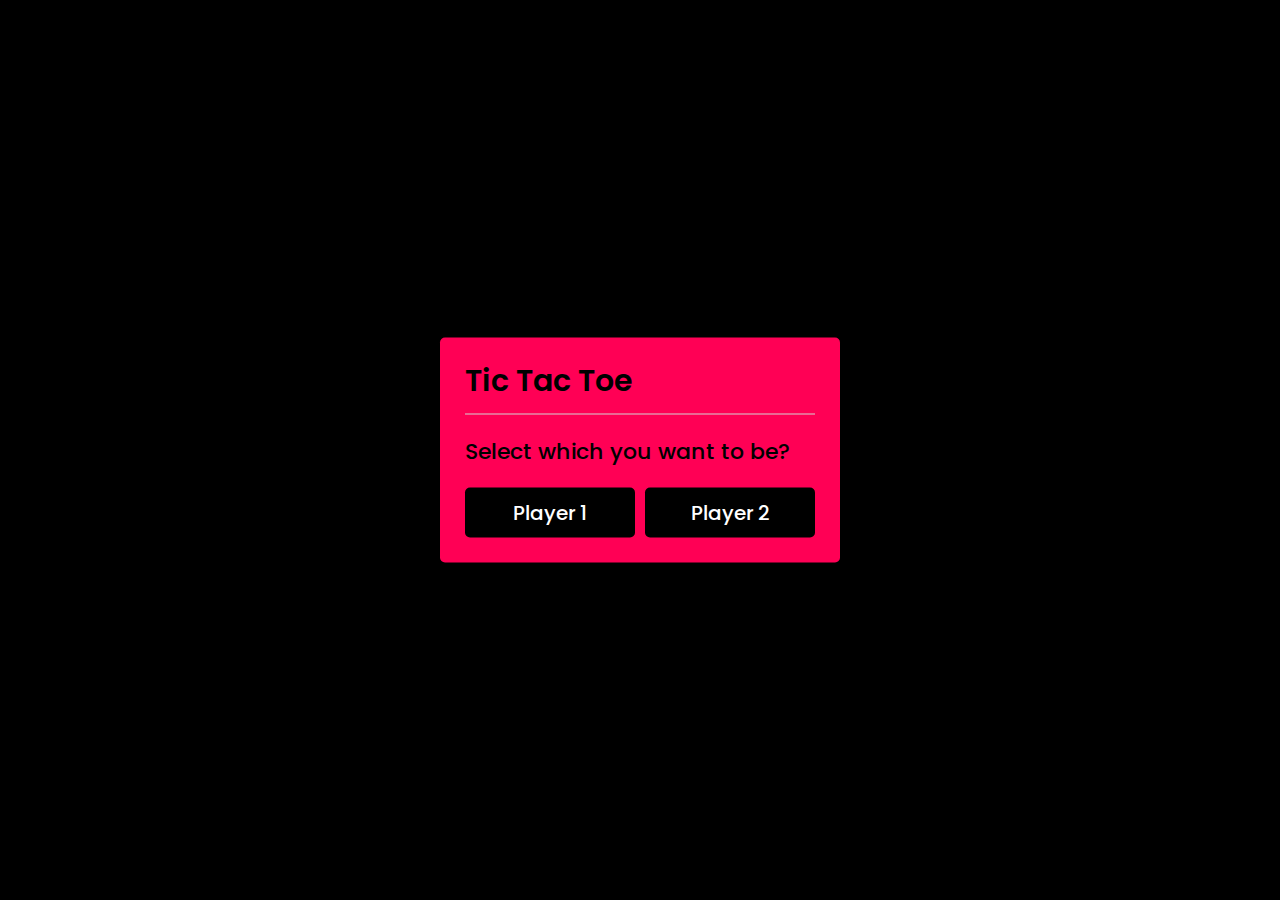
<file: Tic Tac Tou/index.html>
<!DOCTYPE html>
<!-- Created By CodingNepal - www.youtube.com/codingnepal || www.codingnepalweb.com -->
<html lang="en">
<head>
    <meta charset="UTF-8">
    <title>Tic Tac Toe Game | CodingNepal</title>
    <link rel="stylesheet" href="style.css">
    <link rel="stylesheet" href="https://cdnjs.cloudflare.com/ajax/libs/font-awesome/5.15.3/css/all.min.css"/>
</head>
<body>
  <!-- select box -->
  <div class="select-box">
    <header>Tic Tac Toe</header>
    <div class="content">
      <div class="title">Select which you want to be?</div>
      <div class="options">
        <button class="playerX">Player 1</button>
        <button class="playerO">Player 2</button>
      </div>
    </div>
  </div> 

  <!-- playboard section -->
  <div class="play-board">
    <div class="details">
      <div class="players">
        <span class="Xturn">X's Turn</span>
        <span class="Oturn">O's Turn</span>
        <div class="slider"></div>
      </div>
    </div>
    <div class="play-area">
      <section>
        <span class="box1"></span>
        <span class="box2"></span>
        <span class="box3"></span>
      </section>
      <section>
        <span class="box4"></span>
        <span class="box5"></span>
        <span class="box6"></span>
      </section>
      <section>
        <span class="box7"></span>
        <span class="box8"></span>
        <span class="box9"></span>
      </section>
    </div>
  </div>

  <!-- result box -->
  <div class="result-box">
    <div class="won-text"></div>
    <div class="btn"><button>Replay</button></div>
  </div>

  <script src="script.js"></script>

</body>
</html>
</file>
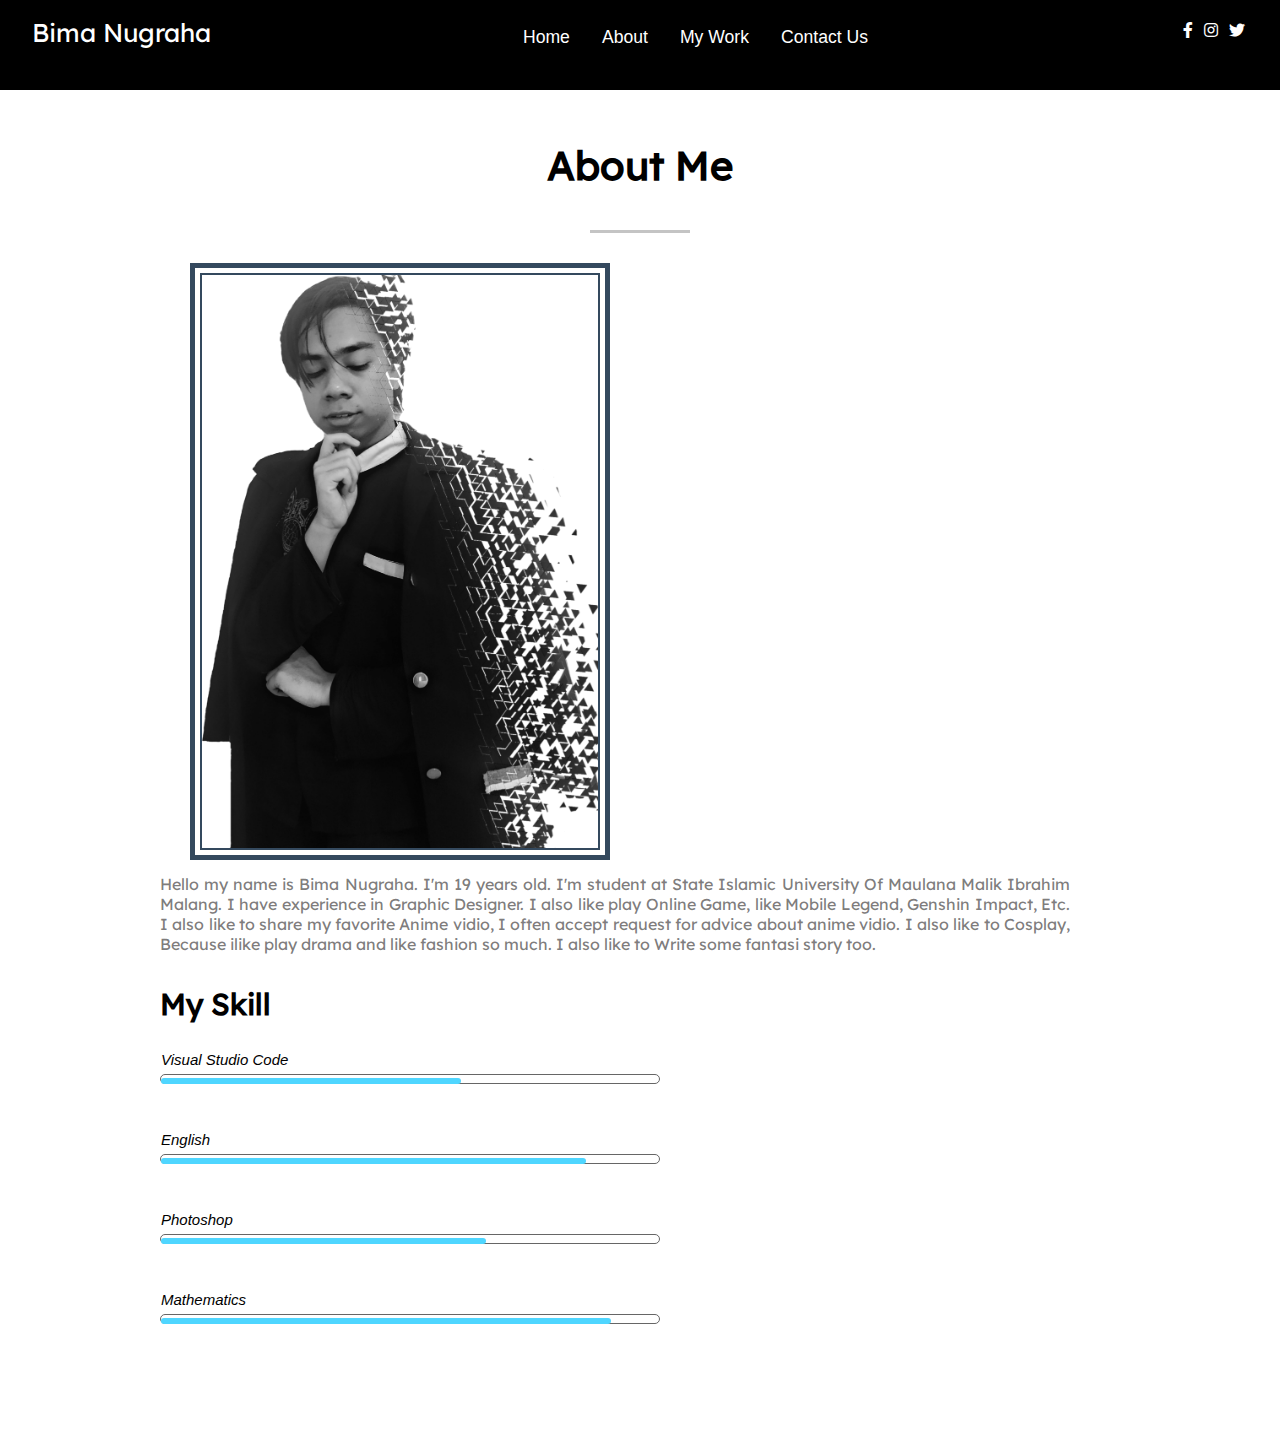
<file: about.html>
<!DOCTYPE html>
<html lang="en">

<head>
    <meta charset="UTF-8">
    <meta name="viewport" content="width=device-width, initial-scale=1.0">
    <meta http-equiv="X-UA-Compatible" content="ie=edge">
    <title>About</title>

    <!-- -------- Font Awesome Icons ---------------------- -->
    <link rel="stylesheet" href="./css/all.css">


    <!-- --------- Owl-Carousel -------------------------- -->
    <link rel="stylesheet" href="./css/owl.carousel.min.css">
    <link rel="stylesheet" href="./css/owl.theme.default.min.css">

    <!-- ------------ AOS Library ------------------------- -->
    <link rel="stylesheet" href="./css/aos.css">

    <!-- ---------- Custom Style ----------------------- -->
    <link rel="stylesheet" href="./css/Style.css">
    <link rel="stylesheet" href="./css/about.css">

    <!-- -------------- Favicon -------------------------- -->
    <link rel="shortcut icon" href="assets/icon.ico">

</head>

<body>

    <!-- ----------------------------  Navigation ---------------------------------------------- -->

    <nav class="nav navbar-fixed-top">
        <div class="nav-menu flex-row">
            <div class="nav-brand">
                <a href="index.html" class="navbar-brand page">Bima Nugraha</a>
            </div>
            <div class="toggle-collapse">
                <div class="toggle-icons">
                    <i class="fas fa-bars"></i>
                </div>
            </div>
            <div>
                <ul class="nav-items">
                    <li class="nav-link">
                        <a href="home.html" class="page-scroll">Home</a>
                    </li>
                    <li class="nav-link">
                        <a href="about.html" class="page-scroll">About</a>
                    </li>
                    <li class="nav-link">
                        <a href="MyWork.html" class="page-scroll">My Work</a>
                    </li>
                    <li class="nav-link">
                        <a href="contact.html" class="page-scroll">Contact Us</a>
                    </li>
                </ul>
            </div>
            <div class="social text-gray">
                <a href="https://web.facebook.com/kerenaski?__tn__=-UC*F"><i class="fab fa-facebook-f"></i></a>
                <a href="https://www.instagram.com/ezra_grahanzelian31/"><i class="fab fa-instagram"></i></a>
                <a href="-"><i class="fab fa-twitter"></i></a>
            </div>
        </div>
    </nav>

    <!-- ------------x---------------  Navigation --------------------------x------------------- -->


 <!-- ---------------------------- About Me ------------------------------- -->

 <div class="about-section">
    <div class="inner-width">
        <h1>About Me</h1>
        <div class="border"></div>
        <div class="about-section-row">
            <div class="about-section-col">
                <div class="about">
                    <img src="assets/About.png" alt="foto" width="400px">
                    <p>
                        Hello my name is Bima Nugraha. I'm 19 years old. I'm student at State Islamic University Of Maulana Malik Ibrahim Malang.
                        I have experience in Graphic Designer.
                        I also like play Online Game, like Mobile Legend, Genshin Impact, Etc.
                        I also like to share my favorite Anime vidio, I often accept request for advice about anime vidio.
                        I also like to Cosplay, Because ilike play drama and like fashion so much.
                        I also like to Write some fantasi story too.
                    </p>
                </div>
            </div>

            <div class="content">
                <div class="col">
                    <h2>My Skill</h2>
                    <ul id="skill">
                        <li><span class="expand" style="width:60%;"></span><em>Visual Studio Code</em></li>
                        <li><span class="expand" style="width:85%;"></span><em>English</em></li>
                        <li><span class="expand" style="width:65%;"></span><em>Photoshop</em></li>
                        <li><span class="expand" style="width:90%;"></span><em>Mathematics</em></li>
                    </ul>
                </div>
            </div>
        </div>
    </div>
</div>
</div>

<!------------x------------------------- About Me -------------------------x----------->




    <!-- ----------x---------- Blog Carousel --------x-------- -->
    <script src="./js/Jquery3.4.1.min.js"></script>

<!-- --------- Owl-Carousel js ------------------->
<script src="./js/owl.carousel.min.js"></script>

<!-- ------------ AOS js Library  ------------------------- -->
<script src="./js/aos.js"></script>

<!-- Custom Javascript file -->
<script src="./js/main.js"></script>


</body>

</html>
</file>
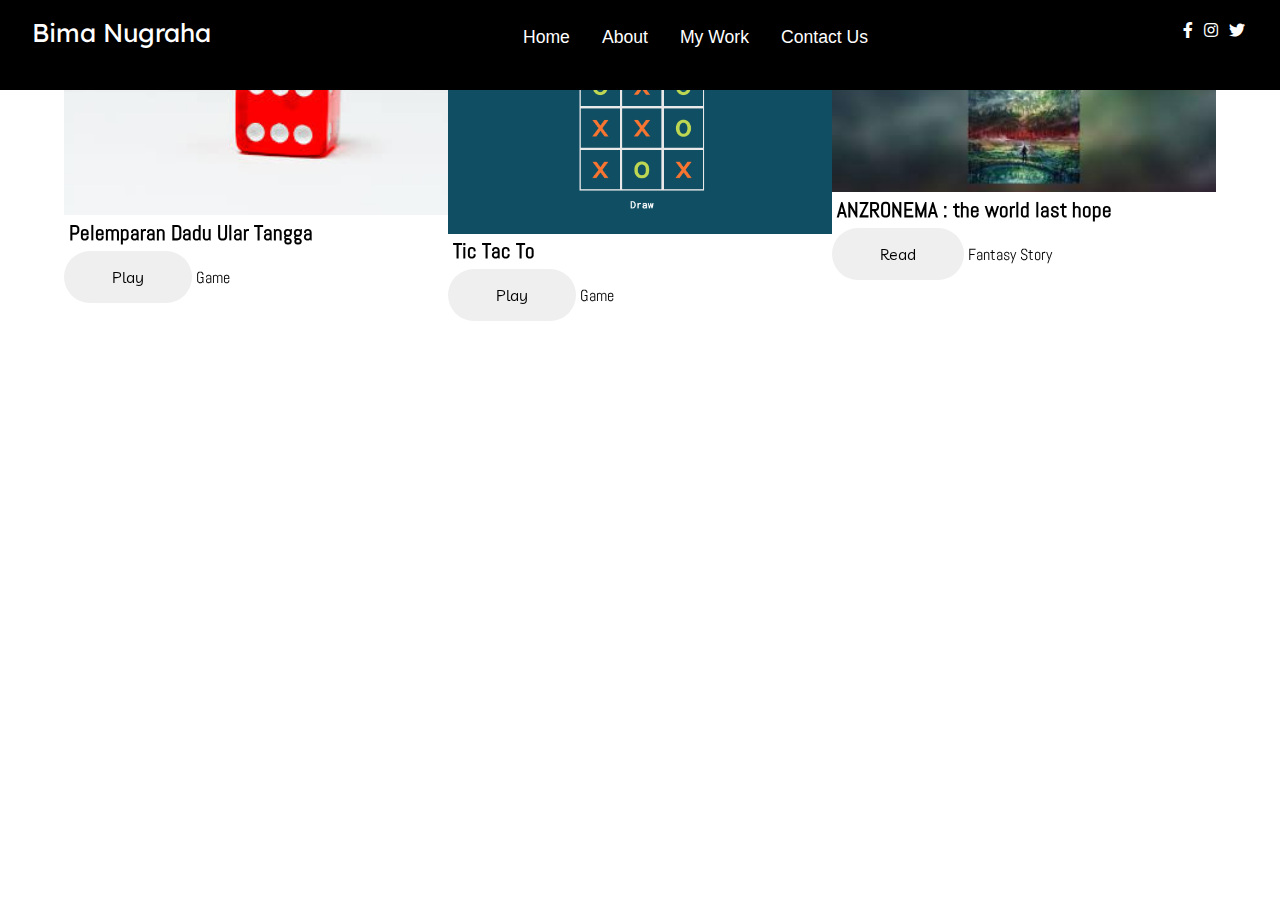
<file: MyWork.html>
<!DOCTYPE html>
<html lang="en">

<head>
    <meta charset="UTF-8">
    <meta name="viewport" content="width=device-width, initial-scale=1.0">
    <meta http-equiv="X-UA-Compatible" content="ie=edge">
    <title>Article</title>

    <!-- Font Awesome Icons -->
    <link rel="stylesheet" href="./css/all.css">


    <!-- --------- Owl-Carousel ------------------->
    <link rel="stylesheet" href="./css/owl.carousel.min.css">
    <link rel="stylesheet" href="./css/owl.theme.default.min.css">

    <!-- ------------ AOS Library ------------------------- -->
    <link rel="stylesheet" href="./css/aos.css">

    <!-- Custom Style   -->
    <link rel="stylesheet" href="./css/Style.css">

    <!-- -------------- Favicon -------------------------- -->
    <link rel="shortcut icon" href="assets/icon.ico">

</head>

<body>

    <!-- ----------------------------  Navigation ----------------------------------------- -->

    <nav class="nav navbar-fixed-top">
        <div class="nav-menu flex-row">
            <div class="nav-brand">
                <a href="index.html" class="navbar-brand page">Bima Nugraha</a>
            </div>
            <div class="toggle-collapse">
                <div class="toggle-icons">
                    <i class="fas fa-bars"></i>
                </div>
            </div>
            <div>
                <ul class="nav-items">
                    <li class="nav-link">
                        <a href="home.html" class="page-scroll">Home</a>
                    </li>
                    <li class="nav-link">
                        <a href="about.html" class="page-scroll">About</a>
                    </li>
                    <li class="nav-link">
                        <a href="MyWork.html" class="page-scroll">My Work</a>
                    </li>
                    <li class="nav-link">
                        <a href="contact.html" class="page-scroll">Contact Us</a>
                    </li>
                </ul>
            </div>
            <div class="social text-gray">
                <a href="https://web.facebook.com/kerenaski?__tn__=-UC*F"><i class="fab fa-facebook-f"></i></a>
                <a href="https://www.instagram.com/ezra_grahanzelian31/"><i class="fab fa-instagram"></i></a>
                <a href="-"><i class="fab fa-twitter"></i></a>
            </div>
        </div>
    </nav>

    <!-- ------------x------------------  Navigation ---------------------x------------------- -->

        <!-- --------------------------------- Blog Carousel ------------------------------- -->

        <section>
            <div class="blog">
                <div class="container">
                    <div class="owl-carousel owl-theme blog-post">
                        <div class="blog-content" data-aos="fade-right" data-aos-delay="300">
                            <img src="./assets/img/img1.jpg" alt="img1">
                            <div class="blog-title">
                                <h3>Pelemparan Dadu Ular Tangga</h3>
                                <a href="mangat/mangat.html" target="_blank"><button
                                        class="btn btn-blog">Play</button></a>
                                <span>Game</span>
                            </div>
                        </div>
                        <div class="blog-content" data-aos="fade-in" data-aos-delay="300">
                            <img src="./assets/img/img2.png" alt="img1">
                            <div class="blog-title">
                                <h3>Tic Tac To</h3>
                                <a href="Tic Tac Tou/index.html" target="_blank"><button
                                        class="btn btn-blog">Play</button></a>
                                <span>Game</span>
                            </div>
                        </div>
                        <div class="blog-content" data-aos="fade-left" data-aos-delay="300">
                            <img src="./assets/img/img3.jpg" alt="img1">
                            <div class="blog-title">
                                <h3>ANZRONEMA : the world last hope</h3>
                                <a href="https://www.wattpad.com/story/193885599-anzronema-the-world-last-hope" target="_blank"><button
                                        class="btn btn-blog">Read</button></a>
                                <span>Fantasy Story</span>
                            </div>
                        </div>
                    </div>
                    <div class="owl-navigation">
                        <span class="owl-nav-prev"><i class="fas fa-long-arrow-alt-left"></i></span>
                        <span class="owl-nav-next"><i class="fas fa-long-arrow-alt-right"></i></span>
                    </div>
                </div>
            </div>
        </section>




    <!-- ------------- Jquery Library file ----------------- -->
    <script src="./js/Jquery3.4.1.min.js"></script>

    <!-- --------------- Owl-Carousel js --------------------- -->
    <script src="./js/owl.carousel.min.js"></script>

    <!-- ------------ AOS js Library  ------------------------- -->
    <script src="./js/aos.js"></script>

    <!-- ------------Custom Javascript file ------------------- -->
    <script src="./js/main.js"></script>

</body>

</html>
</file>
<file: Tic Tac Tou/style.css>
@import url('https://fonts.googleapis.com/css2?family=Poppins:wght@200;300;400;500;600;700&display=swap');
*{
  margin: 0;
  padding: 0;
  box-sizing: border-box;
  font-family: 'Poppins', sans-serif;
}
::selection{
  color: rgb(255, 255, 255);
  background:#080507;
}
body{
  background:#000000;
}
.select-box, .play-board, .result-box{
  position: absolute;
  top: 50%;
  left: 50%;
  transform: translate(-50%, -50%);
  transition: all 0.3s ease;
}
.select-box{
  background: hsl(340, 100%, 50%);
  padding: 20px 25px 25px;
  border-radius: 5px;
  max-width: 400px;
  width: 100%;
}
.select-box.hide{
  opacity: 0;
  pointer-events: none;
}
.select-box header{
  font-size: 30px;
  font-weight: 600;
  padding-bottom: 10px;
  border-bottom: 1px solid lightgrey;
}
.select-box .title{
  font-size: 22px;
  font-weight: 500;
  margin: 20px 0;
}
.select-box .options{
  display: flex;
  width: 100%;
}
.options button{
  width: 100%;
  font-size: 20px;
  font-weight: 500;
  padding: 10px 0;
  border: none;
  background: #000000;
  border-radius: 5px;
  color: #fff;
  outline: none;
  cursor: pointer;
  transition: all 0.3s ease;
}
.options button:hover,
.btn button:hover{
  transform: scale(0.96);
}
.options button.playerX{
  margin-right: 5px;
}
.options button.playerO{
  margin-left: 5px;
}
.select-box .credit{
  text-align: center;
  margin-top: 20px;
  font-size: 18px;
  font-weight: 500;
}
.select-box .credit a{
  color: #56baed;
  text-decoration: none;
}
.select-box .credit a:hover{
  text-decoration: underline;
}

.play-board{
  opacity: 0;
  pointer-events: none;
  transform: translate(-50%, -50%) scale(0.9);
}
.play-board.show{
  opacity: 1;
  pointer-events: auto;
  transform: translate(-50%, -50%) scale(1);
}
.play-board .details{
  padding: 7px;
  border-radius: 5px;
  background: #fff;
}
.play-board .players{
  width: 100%;
  display: flex;
  position: relative;
  justify-content: space-between;
}
.players span{
  position: relative;
  z-index: 2;
  color: #ff0b71;
  font-size: 20px;
  font-weight: 500;
  padding: 10px 0;
  width: 100%;
  text-align: center;
  cursor: default;
  user-select: none;
  transition: all 0.3 ease;
}
.players.active span:first-child{
  color: #fff;
}
.players.active span:last-child{
  color: #fff;
}
.players span:first-child{
  color: #fff;
}
.players .slider{
  position: absolute;
  top: 0;
  left: 0;
  width: 50%;
  height: 100%;
  background: #000000;
  border-radius: 5px;
  transition: all 0.3s ease;
}
.players.active .slider{
  left: 50%;
}
.players.active span:first-child{
  color: #ff0080;
}
.players.active span:nth-child(2){
  color: #fff;
}
.players.active .slider{
  left: 50%;
}
.play-area{
  margin-top: 20px;
}
.play-area section{
  display: flex;
  margin-bottom: 1px;
}
.play-area section span{
  display: block;
  height: 90px;
  width: 90px;
  margin: 2px;
  color: #ff075a;
  font-size: 40px;
  line-height: 80px;
  text-align: center;
  border-radius: 5px;
  background: #fff;
}

.result-box{
  padding: 25px 20px;
  border-radius: 5px;
  max-width: 400px;
  width: 100%;
  opacity: 0;
  text-align: center;
  background: #ff0256;
  pointer-events: none;
  transform: translate(-50%, -50%) scale(0.9);
}
.result-box.show{
  opacity: 1;
  pointer-events: auto;
  transform: translate(-50%, -50%) scale(1);
}
.result-box .won-text{
  font-size: 30px;
  font-weight: 500;
  display: flex;
  justify-content: center;
}
.result-box .won-text p{
  font-weight: 600;
  margin: 0 5px;
}
.result-box .btn{
  width: 100%;
  margin-top: 25px;
  display: flex;
  justify-content: center;
}
.btn button{
  font-size: 18px;
  font-weight: 500;
  padding: 8px 20px;
  border: none;
  background: #080c0e;
  border-radius: 5px;
  color: #fff;
  outline: none;
  cursor: pointer;
  transition: all 0.3s ease;
}
</file>
<file: css/Style.css>
@import url("../css/fonts.css");

* {
  margin: 0;
  padding: 0;
  box-sizing: border-box;
}

html,
body {
  margin: 0%;
  box-sizing: border-box;
  overflow-x: hidden;
}

:root {
  /*      Theme colors        */
  --text-gray: #3f4954;
  --text-light: #686666da;
  --bg-color: #0f0f0f;
  --white: #ffffff;
  --midnight: #104f55;
  --black: #000000;

  /* gradient color   */
  --sky: linear-gradient(120deg, #a1c4fd 0%, #c2e9fb 100%);

  /*      theme font-family   */
  --Abel: "Abel", cursive;
  --Anton: "Anton", cursive;
  --Josefin: "Josefin", cursive;
  --Lexend: "Lexend", cursive;
  --Livvic: "Livvic", cursive;
}

/* ---------------- Global Classes ---------------*/

a {
  text-decoration: none;
  color: var(--white);
}

.flex-row {
  display: flex;
  flex-direction: row;
  flex-wrap: wrap;
}

ul {
  list-style-type: none;
}

h1 {
  font-family: var(--Lexend);
  font-size: 2.5rem;
}

h2 {
  font-family: var(--Lexend);
}

h3 {
  font-family: var(--Abel);
  font-size: 1.3rem;
}

button.btn {
  border: none;
  border-radius: 2rem;
  padding: 1rem 3rem;
  font-size: 1rem;
  font-family: var(--Livvic);
  cursor: pointer;
}

span {
  font-family: var(--Abel);
}

.container {
  margin: 0 5vw;
}

.text-gray {
  color: var(--text-gray);
}

p {
  font-family: var(--Lexend);
  color: var(--text-light);
}

/* ------x------- Global Classes -------x-------*/

/* --------------- navbar ----------------- */

nav.nav {
  background: rgb(0, 0, 0);
  padding: 0 2rem;
  min-height: 10vh;
  position: fixed !important;
  width: 100%;
  z-index: 2;
}

.nav .nav-menu {
  justify-content: space-between;
}

.nav .toggle-collapse {
  position: absolute;
  top: 0%;
  width: 90%;
  cursor: pointer;
  display: none;
}

.nav .toggle-collapse .toggle-icons {
  display: flex;
  justify-content: flex-end;
  padding: 1.7rem 0;
}

.nav .toggle-collapse .toggle-icons i {
  font-size: 1.4rem;
  color: var(--text-gray) !important;
}

.collapse {
  height: 30rem;
}

.nav .nav-items {
  display: flex;
  margin: 0;
}

.nav .nav-items .nav-link {
  padding: 1.6rem 1rem;
  font-size: 1.1rem;
  position: relative;
  font-family: var(--Abel);
  font-size: 1.1rem !important;
}

.nav .nav-items .nav-link:hover {
  background-color: var(--midnight) !important;
}

.nav .nav-items .nav-link:hover a {
  color: var(--white) !important;
}

.nav .nav-brand a {
  font-size: 1.6rem;
  padding: 1rem 0;
  display: block;
  font-family: var(--Lexend) !important;
  font-size: 1.6rem;
}

.nav .social {
  padding: 1.4rem 0;
}

.nav .social i {
  padding: 0 0.2rem;
}

.nav .social i:hover {
  color: #a1c4cf;
}

/* -------x------- navbar ---------x------- */

/* ----------------- Main Content----------- */

/* --------------- Site title ---------------- */
main .site-title {
  background: url("../assets/bg1.jpg");
  background-size: cover;
  height: 110vh;
  display: flex;
  justify-content: center;
  animation: slideshow 20s 4s infinite;
  margin-top: 70px;
}

@keyframes slideshow {

  0%,
  50% {
    background-image: url(../assets/bg1.jpg);
  }

  25% {
    background-image: url(../assets/bg2.jpg);
  }

  75% {
    background-image: url(../assets/bg3.jpg);
  }

  100% {
    background-image: url(../assets/bg1.jpg);
  }
}

main .site-title .site-background {
  padding-top: 10rem;
  text-align: center;
  color: var(--black);
}

main .site-title h1,
h3 {
  margin: 0.3rem;
}

main .site-title .btn {
  margin: 1.8rem;
  background: var(--sky);
}

main .site-title .btn:hover {
  background: transparent;
  border: 1px solid var(--black);
  color: var(--black);
}

/* --------x------ Site title --------x------- */

/* ----------------- Start About Area ---------------- */

.about-section {
  width: 100%;
  background: #ffffff;
  padding: 60px 0;
  margin-top: 80px;
}

.inner-width {
  max-width: 1000px;
  overflow: hidden;
  padding: 0 20px;
  margin: auto;
}

.about-section h1 {
  text-align: center;
}

.border {
  width: 100px;
  height: 3px;
  background: rgb(196, 196, 196);
  margin: 40px auto;
}

.about-section-row {
  display: flex;
  flex-wrap: wrap;
}

.about-section-col {
  flex: 50%;
}

.about {
  padding-right: 50px;
}

.about p {
  text-align: justify;
  margin-bottom: 40px;
}

.about a:hover {
  color: rgb(255, 255, 255);
  background: rgb(79, 214, 255);
}

.content {
  float: left;
  font-size: 15px;
  line-height: 40px;
  margin-top: -10px;
  position: relative;
  width: 500px;
}

.col {
  width: 500px;
}

.col h2 {
  display: block;
  padding-bottom: 50px;
  font-size: 30px;
}

.about img {
  box-shadow: 0 0 0 5px white, 0 0 0 10px #34495e;
  border: 2px solid #34495e;
  position: static;
  margin-left: 40px;
  margin-bottom: 20px;
}

#skill {
  list-style: none;
}

#skill li {
  background: rgb(255, 255, 255);
  height: 10px;
  margin-bottom: 70px;
  border-radius: 5px;
  border: 1px solid #666;
}

#skill li em {
  position: relative;
  top: -35px;
}

.expand {
  height: 6px;
  background-color: rgb(79, 214, 255);
  margin: 3px 0;
  position: absolute;
  animation: progress 3s linear;
  border-radius: 5px;
}

@keyframes progress {
  0% {
    width: 0;
  }

  100% {
    width: 80%;
  }
}

/* --------------- Finish About Area ----------*/

/* --------------- Blog Carousel ------------ */

main .blog {
  background: url("../assets/Abract01.png");
  background-repeat: no-repeat;
  background-position: right;
  height: 100vh;
  width: 100%;
  background-size: 65%;
  margin-top: 70px;
}

main .blog .blog-post {
  padding-top: 6rem;
}

main .blog-post .blog-content {
  display: flex;
  flex-direction: column;
  text-align: center;
  width: 80%;
  margin: 3rem 2rem;
  box-shadow: 0 15px 20px rgba(0, 0, 0, 0.2);
}

main .blog-content .blog-title {
  padding: 2rem 0;
}

main .blog-content .btn-blog {
  padding: 0.7rem 2rem;
  background: var(--sky);
  margin: 0.5rem;
}

main .blog-content span {
  display: block;
}

section .container .owl-nav {
  position: absolute;
  top: 0%;
  margin: 0 auto;
  width: 100%;
}

.owl-nav .owl-prev .owl-nav-prev,
.owl-nav .owl-next .owl-nav-next {
  color: var(--text-gray);
  background: transparent;
  font-size: 2rem;
}

.owl-theme .owl-nav [class*="owl-"]:hover {
  background: transparent;
  color: var(--midnight);
}

.owl-theme .owl-nav [class*="owl-"] {
  outline: none;
}

/* -------x------- Blog Carousel -----x------ */

/* ---------------- Site Content ----------------*/

main .site-content {
  display: grid;
  grid-template-columns: 70% 30%;
  margin-top: 70px;
}

main .post-content {
  width: 100%;
}

main .site-content .post-content>.post-image,
.post-title {
  padding: 1rem 2rem;
  position: relative;
}

main .site-content .post-content>.post-image .post-info {
  background: var(--sky);
  padding: 1rem;
  position: absolute;
  bottom: 0%;
  left: 20vw;
  border-radius: 3rem;
}

main .site-content .post-content>.post-image>div {
  overflow: hidden;
}

main .site-content .post-content>.post-image .img {
  width: 100%;
  transition: all 1s ease;
}

main .site-content .post-content>.post-image .img:hover {
  transform: scale(1.3);
}

main .site-content .post-content>.post-image .post-info span {
  margin: 0 0.5rem;
}

main .post-content .post-title a {
  font-family: var(--Anton);
  font-size: 1.5rem;
}

.site-content .post-content .post-title .post-btn {
  border-radius: 0;
  padding: 0.7rem 1.5rem;
  background: var(--sky);
}

.site-content .pagination {
  justify-content: center;
  color: var(--text-gray);
  margin: 4rem 0;
}

.site-content .pagination a {
  padding: 0.6rem 0.9rem;
  border-radius: 2rem;
  margin: 0 0.3rem;
  font-family: var(--Lexend);
}

.site-content .pagination .pages {
  background: var(--text-gray);
  color: var(--white);
}

/* -------x-------- Site Content --------x-------*/

/* --------------- Sidebar ----------------------- */

.site-content>.sidebar .category-list {
  font-family: var(--Livvic);
}

.site-content>.sidebar .category-list .list-items {
  background: var(--sky);
  padding: 0.4rem 1rem;
  margin: 0.8rem 0;
  border-radius: 3rem;
  width: 70%;
  display: flex;
  justify-content: space-between;
}

.site-content>.sidebar .category-list .list-items a {
  color: black;
}

.site-content .sidebar .popular-post .post-content {
  padding: 1rem 0;
}

.site-content .sidebar .popular-post h2 {
  padding-top: 8rem;
}

.site-content .sidebar .popular-post .post-info {
  padding: 0.4rem 0.1rem !important;
  bottom: 0rem !important;
  left: 1.5rem !important;
  border-radius: 0rem !important;
  background: white !important;
}

.site-content .sidebar .popular-post .post-title a {
  font-size: 1rem;
}

.site-content .sidebar .newsletter {
  padding-top: 10rem;
}

.site-content .sidebar .newsletter .form-element {
  padding: 0.5rem 2rem;
}

.site-content .sidebar .newsletter .input-element {
  width: 80%;
  height: 1.9rem;
  padding: 0.3rem 0.5rem;
  font-family: var(--Lexend);
  font-size: 1rem;
}

.site-content .sidebar .newsletter .form-btn {
  border-radius: 0;
  padding: 0.8rem 32%;
  margin: 1rem 0;
  background: var(--sky);
}

.site-content .sidebar .popular-tags {
  padding: 5rem 0;
}

.site-content .sidebar .popular-tags .tags .tag {
  background: var(--sky);
  padding: 0.4rem 1rem;
  border-radius: 3rem;
  margin: 0.4rem 0.6rem;
}

/* -------x------- Sidebar -----------x----------- */

/* ---------x-------- Portfolio ---------x------- */

.portfolio {
  background-color: #eee;

}

.img-atas img {
  width: 200px;
}

.img-bawah img {
  width: 400px;
}

.portfolio h2 {
  margin-bottom: 3rem !important;
  margin-top: 100px !important;
}

.portfolio hr {
  margin-top: 1rem;
  margin-bottom: 1rem;
  border: 0;
  border-top: 1px solid rgba(0, 0, 0, 0.1);
}

.portfolio .container {
  width: 100%;
  padding-right: 15px;
  padding-left: 15px;
  margin-right: auto;
  margin-left: auto;
}

.portfolio .mt-5,
.portfolio .my-5 {
  margin-top: 3rem !important;
}

.portfolio .row {
  display: flex;
  flex-wrap: wrap;
  margin-right: -15px;
  margin-left: -15px;
}

.portfolio .col-md-4,
.portfolio .col-sm-12 {
  position: relative;
  width: 100%;
  padding-right: 15px;
  padding-left: 15px;
}

.portfolio .text-center {
  text-align: center !important;
}

.portfolio .my-foap a {
  color: #000;
  text-decoration: none;
}

.portfolio .my-foap {
  width: fit-content;
  margin: 0 auto 35px;
  padding: 20px;
  background: var(--sky);
  color: #000;
  border-radius: 15px;
}

.portfolio .my-foap:hover {
  filter: hue-rotate(-30deg);
  box-shadow: 0 0 10px skyblue;
}

@media (min-width: 768px) {
  .col-md-4 {
    -ms-flex: 0 0 33.333333%;
    flex: 0 0 33.333333%;
    max-width: 33.333333%;
  }

  /* ----------x-------- Portfolio -------x-------- */

  /* -------x------- Contact Us ---------x---------- */

  * {
    margin: 0;
    padding: 0;
    font-family: "montserrat", sans-serif;
  }

  .contact-section {
    background: url(../assets/contact.png) no-repeat center;
    background-size: cover;
    padding: 40px 0;
    margin-top: 70px;
  }

  .contact-section h1 {
    text-align: center;
    color: #ddd;
  }

  .border {
    width: 100px;
    height: 10px;
    background: #34495e;
    margin: 40px auto;
  }

  .contact-form {
    max-width: 600px;
    margin: auto;
    padding: 0 10px;
    overflow: hidden;
  }

  .contact-form-text {
    display: block;
    width: 100%;
    box-sizing: border-box;
    margin: 16px 0;
    border: 0;
    background: #111;
    padding: 20px 40px;
    outline: none;
    color: #ddd;
    transition: 0.5s;
  }

  .contact-form-text:focus {
    box-shadow: 0 0 10px 4px #34495e;
  }

  textarea.contact-form-text {
    resize: none;
    height: 120px;
  }

  .contact-form-btn {
    float: right;
    border: 0;
    background: #34495e;
    color: #fff;
    padding: 12px 50px;
    border-radius: 20px;
    cursor: pointer;
    transition: 0.5s;
  }

  .contact-form-btn:hover {
    background: #2980b9;
  }

  /*--------x------- Contact Us -------x------ */

  /* ---------x------- Main Content -----x----- */

  /* ----------------- Footer --------------------- */

  footer.footer {
    height: 100%;
    background: var(--bg-color);
    position: relative;
  }

  footer.footer .container {
    display: grid;
    grid-template-columns: repeat(4, 1fr);
  }

  footer.footer .container>div {
    flex-grow: 1;
    flex-basis: 0;
    padding: 3rem 0.9rem;
  }

  footer.footer .container h2 {
    color: var(--white);
  }

  footer.footer .newsletter .form-element {
    background: black;
    display: inline-block;
  }

  footer.footer .newsletter .form-element input {
    padding: 0.5rem 0.7rem;
    border: none;
    background: transparent;
    color: white;
    font-family: var(--Josefin);
    font-size: 1rem;
    width: 74%;
  }

  footer.footer .newsletter .form-element span {
    background: var(--sky);
    padding: 0.5rem 0.7rem;
    cursor: pointer;
  }

  footer.footer .instagram div>img {
    display: inline-block;
    width: 25%;
    height: 50%;
    margin: 0.3rem 0.4rem;
  }

  footer.footer .follow div i {
    color: var(--white);
    padding: 0 0.4rem;
  }

  footer.footer .rights {
    justify-content: center;
    font-family: var(--Josefin);
  }

  footer.footer .rights h4 a {
    color: var(--white);
  }

  footer.footer .move-up {
    position: absolute;
    right: 6%;
    top: 50%;
  }

  footer.footer .move-up span {
    color: var(--midnight);
  }

  footer.footer .move-up span:hover {
    color: var(--white);
    cursor: pointer;
  }

  /* ---------x------- Footer ----------x---------- */

  /*              Viewport less then or equal to 1130px            */

  @media only screen and (max-width: 1130px) {
    .site-content .post-content>.post-image .post-info {
      left: 2rem !important;
      bottom: 1.2rem !important;
      border-radius: 0% !important;
    }

    .site-content .sidebar .popular-post .post-info {
      display: none !important;
    }

    footer.footer .container {
      grid-template-columns: repeat(2, 1fr);
    }
  }

  /*      x       Viewport less then or equal to 1130px    x     */

  /*              Viewport less then or equal to 750px            */

  @media only screen and (max-width: 750px) {

    .nav .nav-menu,
    .nav .nav-items {
      flex-direction: column;
    }

    .nav .toggle-collapse {
      display: initial;
    }

    main .site-content {
      grid-template-columns: 100%;
    }

    footer.footer .container {
      grid-template-columns: repeat(1, 1fr);
    }
  }

  @media only screen and (max-width: 520px) {
    main .blog {
      height: 125vh;
    }

    .site-content .post-content>.post-image .post-info {
      display: none;
    }

    footer.footer .container>div {
      padding: 1rem 0.9rem !important;
    }

    footer .rights {
      padding: 0 1.4rem;
      text-align: center;
    }

    nav .toggle-collapse {
      width: 80% !important;
    }
  }
}
</file>
<file: css/about.css>
/* ----------------- Start About Area ---------------- */

@import url('../css/fonts.css');


html,
body {
  margin: 0%;
  box-sizing: border-box;
  overflow-x: hidden;
}

* {
  margin: 0;
  padding: 0;
  font-family: "open sans", sans-serif;
}

.about-section {
  width: 100%;
  background: #ffffff;
  padding: 60px 0;
}

.inner-width {
  max-width: 1000px;
  overflow: hidden;
  padding: 0 20px;
  margin: auto;
}

.about-section h1 {
  text-align: center;
}

.border {
  width: 100px;
  height: 3px;
  background: rgb(196, 196, 196);
  margin: 40px auto;
}

.about-section-row {
  display: flex;
  flex-wrap: wrap;
}

.about-section-col {
  flex: 50%;
}

.about {
  padding-right: 50px;
}

.about p {
  text-align: justify;
  margin-bottom: 40px;
}

.about a:hover {
  color: rgb(255, 255, 255);
  background: rgb(79, 214, 255);
}

.content {
  float: left;
  font-size: 15px;
  line-height: 40px;
  margin-top: -10px;
  position: relative;
  width: 500px;
}

.col {
  width: 500px;
}

.col h2 {
  display: block;
  padding-bottom: 50px;
  font-size: 30px;
}

.about img {
  box-shadow: 0 0 0 5px white, 0 0 0 10px #34495E;
  border: 2px solid #34495E;
  position: static;
  margin-left: 40px;
  margin-bottom: 20px;
}

#skill {
  list-style: none;
}

#skill li {
  background: rgb(255, 255, 255);
  height: 10px;
  margin-bottom: 70px;
  border-radius: 5px;
  border: 1px solid #666;
}

#skill li em {
  position: relative;
  top: -35px;
}

.expand {
  height: 6px;
  background-color: rgb(79, 214, 255);
  margin: 3px 0;
  position: absolute;
  animation: progress 3s linear;
  border-radius: 5px;
}

@keyframes progress {
  0% {
    width: 0;
  }

  100% {
    width: 80%
  }
}

/* --------------- Finish About Area ----------*/
</file>
